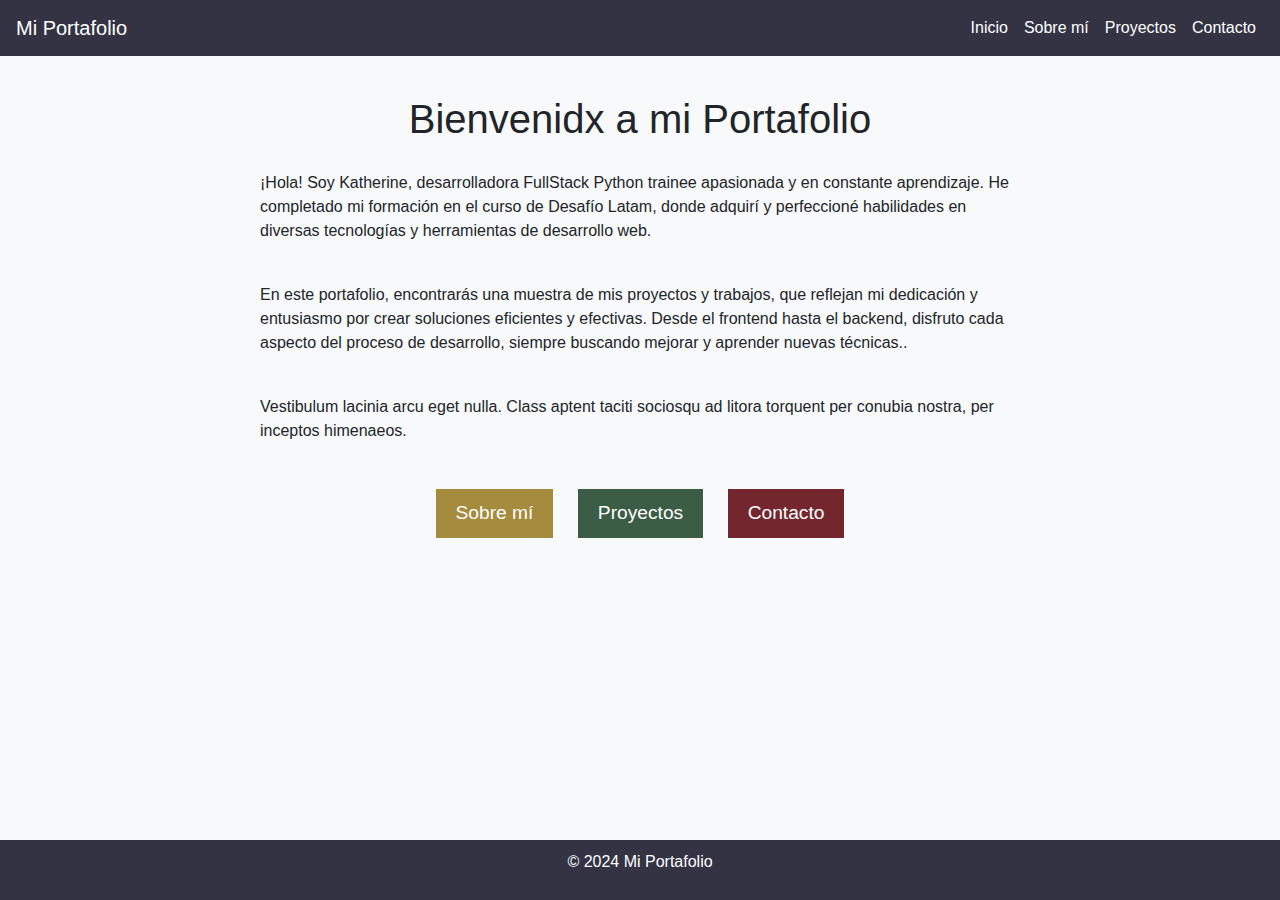
<file: index.html>
<!DOCTYPE html>
<html lang="es">
<head>
    <meta charset="UTF-8">
    <meta name="viewport" content="width=device-width, initial-scale=1.0">
    <title>Portafolio</title>
    <link rel="stylesheet" href="https://maxcdn.bootstrapcdn.com/bootstrap/4.5.2/css/bootstrap.min.css">
    <link rel="stylesheet" href="assets/css/style.css">

</head>
<body>
    <nav class="navbar navbar-expand-lg">
        <a class="navbar-brand" href="index.html">Mi Portafolio</a>
        <div class="collapse navbar-collapse" id="navbarNav">
            <ul class="navbar-nav ml-auto">
                <li class="nav-item">
                    <a class="nav-link" href="index.html">Inicio</a>
                </li>
                <li class="nav-item">
                    <a class="nav-link" href="sobre-mi.html">Sobre mí</a>
                </li>
                <li class="nav-item">
                    <a class="nav-link" href="proyectos.html">Proyectos</a>
                </li>
                <li class="nav-item">
                    <a class="nav-link" href="contacto.html">Contacto</a>
                </li>
            </ul>
        </div>
    </nav>
    <main>
        <br>
        <h1>Bienvenidx a mi Portafolio</h1>

        <div class="contenido">
            <p>¡Hola! Soy Katherine, desarrolladora FullStack Python trainee apasionada y en constante aprendizaje. He completado mi formación en el curso de Desafío Latam, donde adquirí y perfeccioné habilidades en diversas tecnologías y herramientas de desarrollo web.</p>
            <br>
            <p>En este portafolio, encontrarás una muestra de mis proyectos y trabajos, que reflejan mi dedicación y entusiasmo por crear soluciones eficientes y efectivas. Desde el frontend hasta el backend, disfruto cada aspecto del proceso de desarrollo, siempre buscando mejorar y aprender nuevas técnicas..</p>
            <br>
            <p>Vestibulum lacinia arcu eget nulla. Class aptent taciti sociosqu ad litora torquent per conubia nostra, per inceptos himenaeos.</p>
        </div>

        <div class="botones">
            <button class="btn-sobre-mi" onclick="window.location.href='sobre-mi.html'">Sobre mí</button>
            <button class="btn-proyectos" onclick="window.location.href='proyectos.html'">Proyectos</button>
            <button class="btn-contacto" onclick="window.location.href='contacto.html'">Contacto</button>
        </div>
    </main>
    <footer>
        <p>&copy; 2024 Mi Portafolio</p>
    </footer>

    <script src="https://ajax.googleapis.com/ajax/libs/jquery/3.5.1/jquery.min.js"></script>
    <script src="https://maxcdn.bootstrapcdn.com/bootstrap/4.5.2/js/bootstrap.min.js"></script>
</body>
</html>
</file>
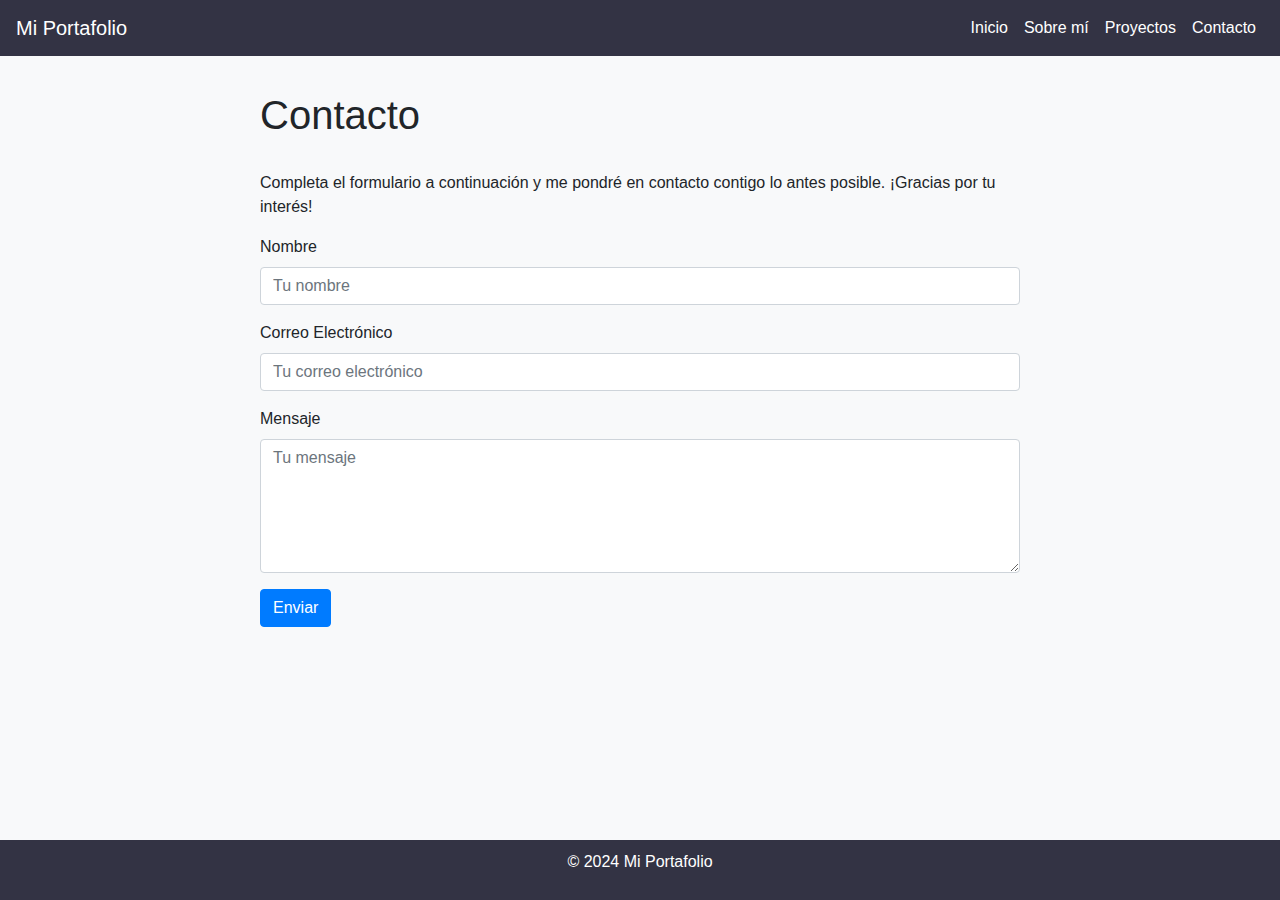
<file: contacto.html>
<!DOCTYPE html>
<html lang="es">
<head>
    <meta charset="UTF-8">
    <meta name="viewport" content="width=device-width, initial-scale=1.0">
    <title>Contacto - Mi Portafolio</title>
    <link rel="stylesheet" href="https://maxcdn.bootstrapcdn.com/bootstrap/4.5.2/css/bootstrap.min.css">
    <link rel="stylesheet" href="assets/css/style.css">
</head>
<body>
    <nav class="navbar navbar-expand-lg">
        <a class="navbar-brand" href="#">Mi Portafolio</a>
        <div class="collapse navbar-collapse" id="navbarNav">
            <ul class="navbar-nav ml-auto">
                <li class="nav-item">
                    <a class="nav-link" href="index.html">Inicio</a>
                </li>
                <li class="nav-item">
                    <a class="nav-link" href="sobre-mi.html">Sobre mí</a>
                </li>
                <li class="nav-item">
                    <a class="nav-link" href="proyectos.html">Proyectos</a>
                </li>
                <li class="nav-item">
                    <a class="nav-link" href="contacto.html">Contacto</a>
                </li>
            </ul>
        </div>
    </nav>
    <main>
        <div class="contenido">
            <h1>Contacto</h1>
            <br>
            <p>Completa el formulario a continuación y me pondré en contacto contigo lo antes posible. ¡Gracias por tu interés!</p>
            
            <!-- Formulario de Contacto -->
            <form>
                <div class="form-group">
                    <label for="nombre">Nombre</label>
                    <input type="text" class="form-control" id="nombre" placeholder="Tu nombre" required>
                </div>
                <div class="form-group">
                    <label for="email">Correo Electrónico</label>
                    <input type="email" class="form-control" id="email" placeholder="Tu correo electrónico" required>
                </div>
                <div class="form-group">
                    <label for="mensaje">Mensaje</label>
                    <textarea class="form-control" id="mensaje" rows="5" placeholder="Tu mensaje" required></textarea>
                </div>
                <button type="submit" class="btn btn-primary">Enviar</button>
            </form>
        </div>
    </main>
    <footer>
        <p>&copy; 2024 Mi Portafolio</p>
    </footer>

    <script src="https://ajax.googleapis.com/ajax/libs/jquery/3.5.1/jquery.min.js"></script>
    <script src="https://maxcdn.bootstrapcdn.com/bootstrap/4.5.2/js/bootstrap.min.js"></script>
</body>
</html>
</file>
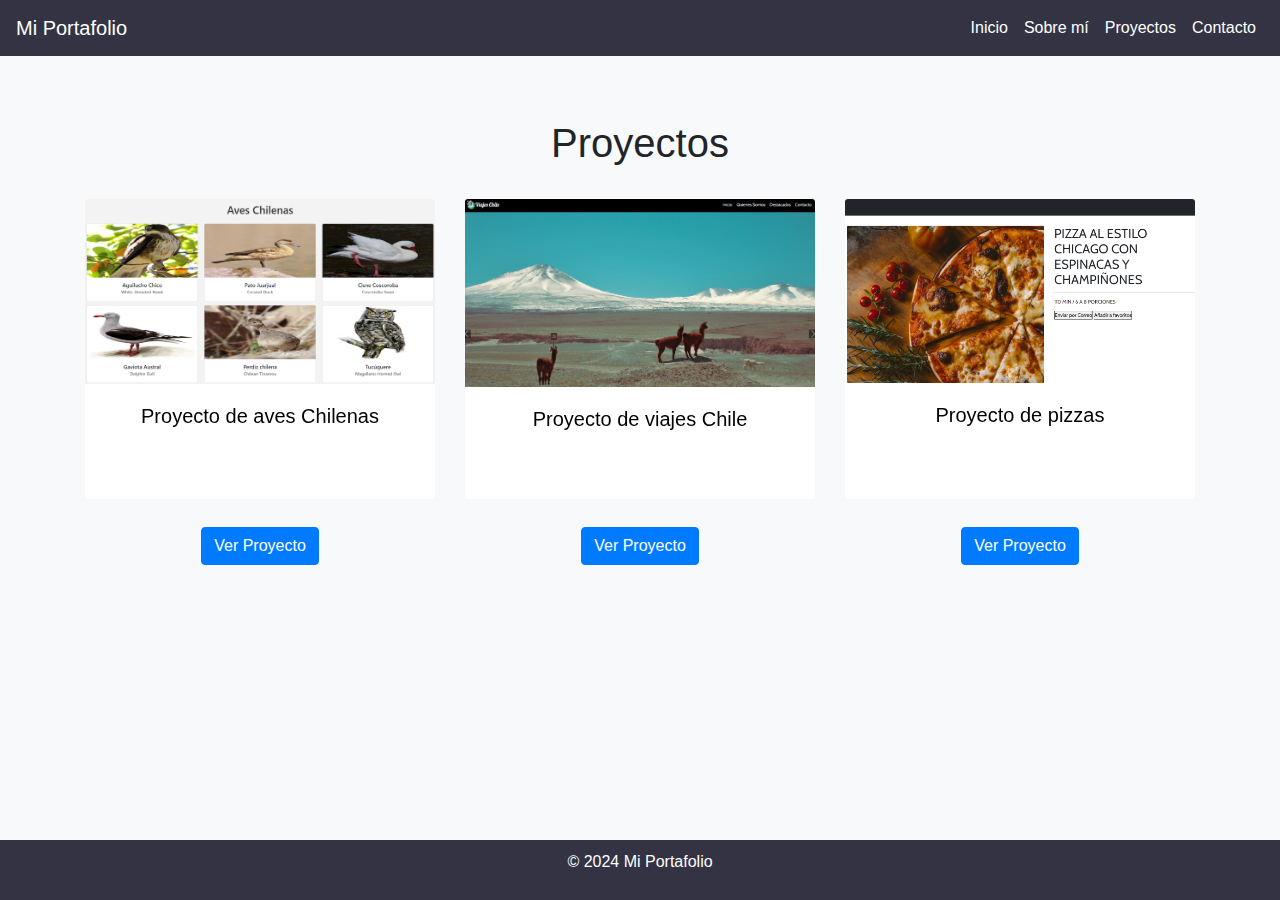
<file: proyectos.html>
<!DOCTYPE html>
<html lang="es">
<head>
    <meta charset="UTF-8">
    <meta name="viewport" content="width=device-width, initial-scale=1.0">
    <title>Proyectos - Mi Portafolio</title>
    <link rel="stylesheet" href="https://maxcdn.bootstrapcdn.com/bootstrap/4.5.2/css/bootstrap.min.css">
    <link rel="stylesheet" href="assets/css/style.css">
</head>
<body>
    <nav class="navbar navbar-expand-lg">
        <a class="navbar-brand" href="#">Mi Portafolio</a>
        <div class="collapse navbar-collapse" id="navbarNav">
            <ul class="navbar-nav ml-auto">
                <li class="nav-item">
                    <a class="nav-link" href="index.html">Inicio</a>
                </li>
                <li class="nav-item">
                    <a class="nav-link" href="sobre-mi.html">Sobre mí</a>
                </li>
                <li class="nav-item">
                    <a class="nav-link" href="proyectos.html">Proyectos</a>
                </li>
                <li class="nav-item">
                    <a class="nav-link" href="contacto.html">Contacto</a>
                </li>
            </ul>
        </div>
    </nav>
    <main>
        <div class="container mt-5">
            <h1>Proyectos</h1>
            <br>
            <!-- <p>Lorem ipsum dolor sit amet, consectetur adipiscing elit. Integer nec odio. Praesent libero. Sed cursus ante dapibus diam. Sed nisi.</p> -->
            <div class="row">
                <div class="col-md-4">
                    <div class="flip-card">
                        <div class="flip-card-inner">
                            <div class="flip-card-front">
                                <img src="assets/img/proy1.PNG" alt="Proyecto 1" class="card-img-top">
                                <div class="card-body">
                                    <h5 class="card-title">Proyecto de aves Chilenas</h5>
                                </div>
                            </div>
                            <div class="flip-card-back">
                                <div class="card-body">
                                    <h5 class="card-title">Proyecto 1</h5>
                                    <p class="card-text">Descripción detallada del Proyecto 1.</p>
                                </div>
                            </div>
                        </div>
                    </div>
                    <a href="https://aves-chilenas.netlify.app/" class="btn btn-primary mt-2">Ver Proyecto</a>
                </div>
                <br>
                <div class="col-md-4">
                    <div class="flip-card">
                        <div class="flip-card-inner">
                            <div class="flip-card-front">
                                <img src="assets/img/proy2.PNG" alt="Proyecto 2" class="card-img-top">
                                <div class="card-body">
                                    <h5 class="card-title">Proyecto de viajes Chile</h5>
                                </div>
                            </div>
                            <div class="flip-card-back">
                                <div class="card-body">
                                    <h5 class="card-title">Proyecto 2</h5>
                                    <p class="card-text">Descripción detallada del Proyecto 2.</p>
                                </div>
                            </div>         
                        </div>
                    </div>
                    <a href="https://desafio-viajes.netlify.app/" class="btn btn-primary mt-2">Ver Proyecto</a>
                </div>
                <br>
                <div class="col-md-4">
                    <div class="flip-card">
                        <div class="flip-card-inner">
                            <div class="flip-card-front">
                                <img src="assets/img/proy3.PNG" alt="Proyecto 3" class="card-img-top">
                                <div class="card-body">
                                    <h5 class="card-title">Proyecto de pizzas</h5>
                                </div>
                            </div>
                            <div class="flip-card-back">
                                <div class="card-body">
                                    <h5 class="card-title">Proyecto 3</h5>
                                    <p class="card-text">Descripción detallada del Proyecto 3.</p>
                                </div>
                            </div>
                        </div>
                    </div>
                    <a href="https://ricomida-bootstrap-js.netlify.app/" class="btn btn-primary mt-2">Ver Proyecto</a>
                </div>
                <br>
            </div>
        </div>
    </main>
    <footer>
        <p>&copy; 2024 Mi Portafolio</p>
    </footer>

    <script src="https://ajax.googleapis.com/ajax/libs/jquery/3.5.1/jquery.min.js"></script>
    <script src="https://maxcdn.bootstrapcdn.com/bootstrap/4.5.2/js/bootstrap.min.js"></script>
</body>
</html>
</file>
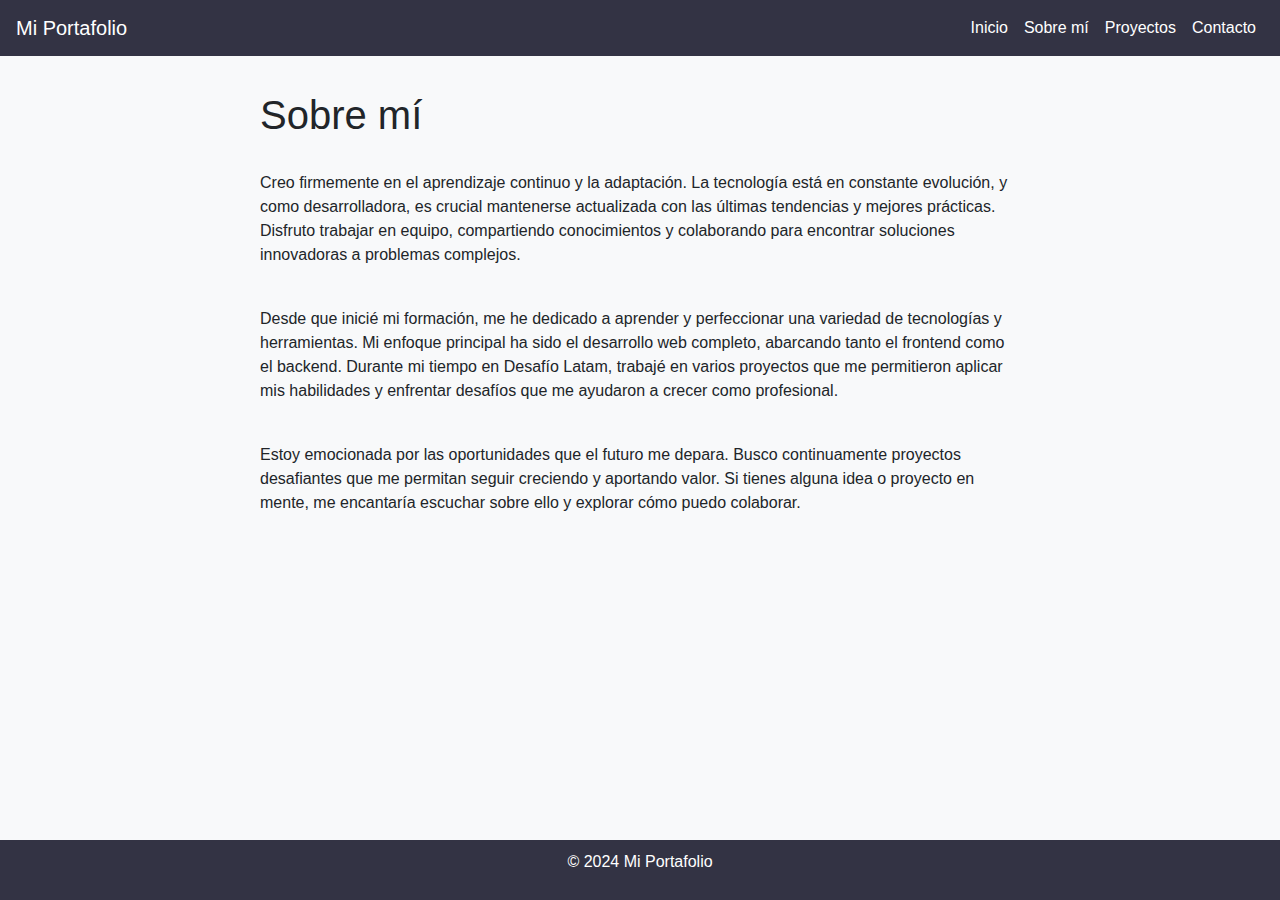
<file: sobre-mi.html>
<!DOCTYPE html>
<html lang="es">
<head>
    <meta charset="UTF-8">
    <meta name="viewport" content="width=device-width, initial-scale=1.0">
    <title>Sobre mí - Mi Portafolio</title>
    <link rel="stylesheet" href="https://maxcdn.bootstrapcdn.com/bootstrap/4.5.2/css/bootstrap.min.css">
    <link rel="stylesheet" href="assets/css/style.css">
</head>
<body>
    <nav class="navbar navbar-expand-lg">
        <a class="navbar-brand" href="#">Mi Portafolio</a>
        <div class="collapse navbar-collapse" id="navbarNav">
            <ul class="navbar-nav ml-auto">
                <li class="nav-item">
                    <a class="nav-link" href="index.html">Inicio</a>
                </li>
                <li class="nav-item">
                    <a class="nav-link" href="sobre-mi.html">Sobre mí</a>
                </li>
                <li class="nav-item">
                    <a class="nav-link" href="proyectos.html">Proyectos</a>
                </li>
                <li class="nav-item">
                    <a class="nav-link" href="contacto.html">Contacto</a>
                </li>
            </ul>
        </div>
    </nav>
    <main>
        <div class="contenido">
            <h1>Sobre mí</h1>
            <br>
            <p>Creo firmemente en el aprendizaje continuo y la adaptación. La tecnología está en constante evolución, y como desarrolladora, es crucial mantenerse actualizada con las últimas tendencias y mejores prácticas. Disfruto trabajar en equipo, compartiendo conocimientos y colaborando para encontrar soluciones innovadoras a problemas complejos.</p>
            <br>
            <p>Desde que inicié mi formación, me he dedicado a aprender y perfeccionar una variedad de tecnologías y herramientas. Mi enfoque principal ha sido el desarrollo web completo, abarcando tanto el frontend como el backend. Durante mi tiempo en Desafío Latam, trabajé en varios proyectos que me permitieron aplicar mis habilidades y enfrentar desafíos que me ayudaron a crecer como profesional.</p>
            <br>
            <p>Estoy emocionada por las oportunidades que el futuro me depara. Busco continuamente proyectos desafiantes que me permitan seguir creciendo y aportando valor. Si tienes alguna idea o proyecto en mente, me encantaría escuchar sobre ello y explorar cómo puedo colaborar.</p>
        </div>
    </main>
    <footer>
        <p>&copy; 2024 Mi Portafolio</p>
    </footer>

    <script src="https://ajax.googleapis.com/ajax/libs/jquery/3.5.1/jquery.min.js"></script>
    <script src="https://maxcdn.bootstrapcdn.com/bootstrap/4.5.2/js/bootstrap.min.js"></script>
</body>
</html>
</file>
<file: assets/css/style.css>
body {
    font-family: 'Comic Sans MS', cursive, sans-serif;
    background-color: #f8f9fa;
    display: flex;
    flex-direction: column;
    min-height: 100vh;
}
nav {
    background-color: #334;
}
nav a {
    color: #fff;
}
footer {
    background-color: #334;
    color: #fff;
    padding: 10px 0;
    text-align: center;
    margin-top: auto;
}
main {
    text-align: center;
    margin-top: 15px;
    flex-grow: 1;
}
.botones button {
    margin: 10px;
    padding: 10px 20px;
    border: none;
    cursor: pointer;
    color: #fff;
    font-size: 1.2em;
}
.btn-sobre-mi {
    background-color: #a58b3d; /* Aged Gold */
}
.btn-proyectos {
    background-color: #3b5c45; /* Mied Green */
}
.btn-contacto {
    background-color: #73262d; /* Garnight Reu */
}
.contenido {
    max-width: 800px;
    margin: 0 auto;
    text-align: left;
    padding: 20px;
}


/* CSS para las tarjetas flip */
.flip-card {
    background-color: transparent;
    width: 100%;
    height: 300px;
    perspective: 1000px;
    margin-bottom: 20px;
}

.flip-card-inner {
    position: relative;
    width: 100%;
    height: 100%;
    text-align: center;
    transition: transform 0.6s;
    transform-style: preserve-3d;
}

.flip-card:hover .flip-card-inner {
    transform: rotateY(180deg);
}

.flip-card-front, .flip-card-back {
    position: absolute;
    width: 100%;
    height: 100%;
    backface-visibility: hidden;
    display: flex;
    flex-direction: column;
    justify-content: center;
    align-items: center;
}

.flip-card-front {
    background-color: #fff;
    color: black;
}

.flip-card-back {
    background-color: #f8f9fa;
    color: black;
    transform: rotateY(180deg);
}
</file>
